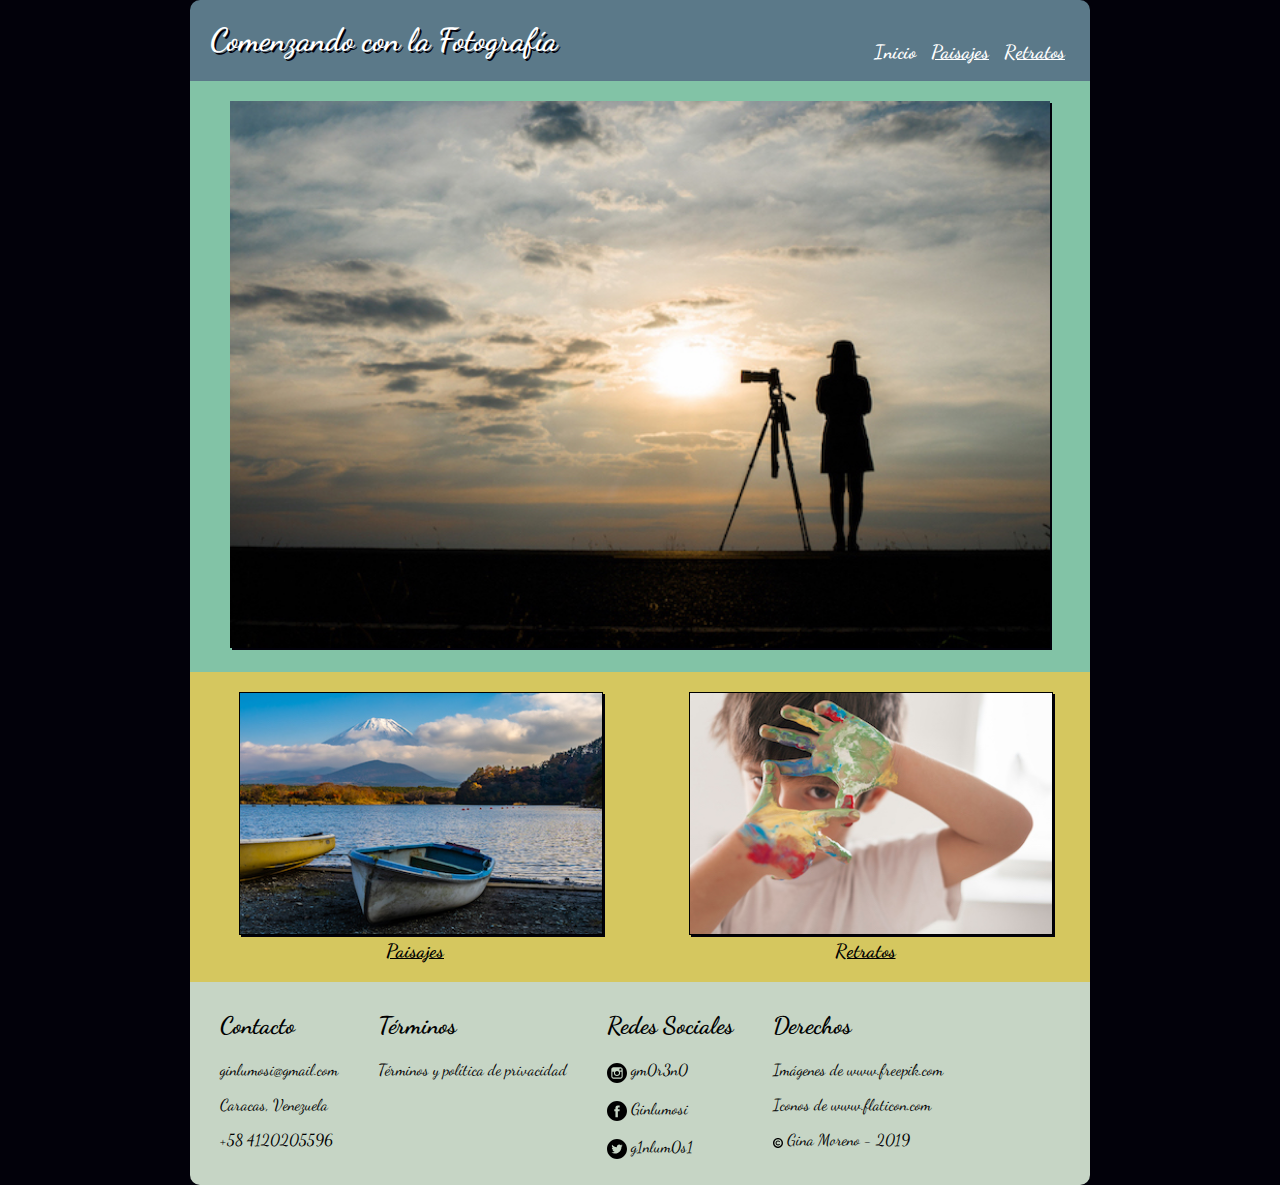
<file: CSS_Gina_Moreno/index.html>
<!DOCTYPE html>
<html>
  <head>
    <meta charset="utf-8">
    <meta name="viewport" content="width:device-width, user-scalable=no">
    <title>Comenzando con la Fotografía</title>
    <link rel="stylesheet" href="estilos/estilos.css">
    <link href="https://fonts.googleapis.com/css?family=Dancing+Script&display=swap" rel="stylesheet">
  </head>
  <body>
    <div id="contenido">
      <header>
        <h1>Comenzando con la Fotografía</h1>
        <nav>
          <a href="#">Inicio</a>
          <a href="paisajes.html">Paisajes</a>
          <a href="retratos.html">Retratos</a>
        </nav>
      </header>
      <section class="principal">
        <figure>
          <img src="media/imgPrincipal.jpg" alt="Paisaje con persona" width="100%">
        </figure>
      </section>
      <section class="secundario">
        <figure>
          <a href="paisajes.html"><img src="media/imgPaisaje.jpg" alt="Paisaje" width="100%"></a>
          <figcaption>Paisajes</figcaption>
        </figure>
        <figure>
          <a href="retratos.html"><img src="media/imgRetrato.jpg" alt="Retrato" width="100%"></a>
          <figcaption>Retratos</figcaption>
        </figure>
      </section>
      <footer>
        <div class="piePagina">
          <h2>Contacto</h2>
          <p>ginlumosi@gmail.com</p>
          <p>Caracas, Venezuela</p>
          <p>+58 4120205596</p>
        </div>
        <div class="piePagina">
          <h2>Términos</h2>
          <p>Términos y política de privacidad</p>
        </div>
        <div class="piePagina">
          <h2>Redes Sociales</h2>
          <p><svg version="1.1" id="Capa_1" xmlns="http://www.w3.org/2000/svg" xmlns:xlink="http://www.w3.org/1999/xlink" x="0px" y="0px"
            	 width="20px" height="20px" viewBox="0 0 49.652 49.652" style="enable-background:new 0 0 49.652 49.652;"
            	 xml:space="preserve">
               <g>
            	    <g>
            		      <g>
            			         <path d="M24.825,29.796c2.739,0,4.972-2.229,4.972-4.97c0-1.082-0.354-2.081-0.94-2.897c-0.903-1.252-2.371-2.073-4.029-2.073
            				        c-1.659,0-3.126,0.82-4.031,2.072c-0.588,0.816-0.939,1.815-0.94,2.897C19.854,27.566,22.085,29.796,24.825,29.796z"/>
            			         <polygon points="35.678,18.746 35.678,14.58 35.678,13.96 35.055,13.962 30.891,13.975 30.907,18.762 			"/>
            			         <path d="M24.826,0C11.137,0,0,11.137,0,24.826c0,13.688,11.137,24.826,24.826,24.826c13.688,0,24.826-11.138,24.826-24.826
            				        C49.652,11.137,38.516,0,24.826,0z M38.945,21.929v11.56c0,3.011-2.448,5.458-5.457,5.458H16.164
            				        c-3.01,0-5.457-2.447-5.457-5.458v-11.56v-5.764c0-3.01,2.447-5.457,5.457-5.457h17.323c3.01,0,5.458,2.447,5.458,5.457V21.929z"
            				            />
            			         <path d="M32.549,24.826c0,4.257-3.464,7.723-7.723,7.723c-4.259,0-7.722-3.466-7.722-7.723c0-1.024,0.204-2.003,0.568-2.897
            				        h-4.215v11.56c0,1.494,1.213,2.704,2.706,2.704h17.323c1.491,0,2.706-1.21,2.706-2.704v-11.56h-4.217
            				        C32.342,22.823,32.549,23.802,32.549,24.826z"/>
            		      </g>
            	    </g>
               </g>
          </svg> gm0r3n0</p>
          <p><svg version="1.1" id="Capa_1" xmlns="http://www.w3.org/2000/svg" xmlns:xlink="http://www.w3.org/1999/xlink" x="0px" y="0px"
        	 width="20px" height="20px" viewBox="0 0 49.652 49.652" style="enable-background:new 0 0 49.652 49.652;"
        	 xml:space="preserve">
               <g>
        	        <g>
        		          <path d="M24.826,0C11.137,0,0,11.137,0,24.826c0,13.688,11.137,24.826,24.826,24.826c13.688,0,24.826-11.138,24.826-24.826
        			         C49.652,11.137,38.516,0,24.826,0z M31,25.7h-4.039c0,6.453,0,14.396,0,14.396h-5.985c0,0,0-7.866,0-14.396h-2.845v-5.088h2.845
        		           v-3.291c0-2.357,1.12-6.04,6.04-6.04l4.435,0.017v4.939c0,0-2.695,0-3.219,0c-0.524,0-1.269,0.262-1.269,1.386v2.99h4.56L31,25.7z
        			         "/>
        	        </g>
               </g>
          </svg> Ginlumosi</p>
          <p><svg version="1.1" id="Capa_1" xmlns="http://www.w3.org/2000/svg" xmlns:xlink="http://www.w3.org/1999/xlink" x="0px" y="0px"
          	 width="20px" height="20px" viewBox="0 0 49.652 49.652" style="enable-background:new 0 0 49.652 49.652;"
          	 xml:space="preserve">
             <g>
          	    <g>
          		      <path d="M24.826,0C11.137,0,0,11.137,0,24.826c0,13.688,11.137,24.826,24.826,24.826c13.688,0,24.826-11.138,24.826-24.826
          			     C49.652,11.137,38.516,0,24.826,0z M35.901,19.144c0.011,0.246,0.017,0.494,0.017,0.742c0,7.551-5.746,16.255-16.259,16.255
          			     c-3.227,0-6.231-0.943-8.759-2.565c0.447,0.053,0.902,0.08,1.363,0.08c2.678,0,5.141-0.914,7.097-2.446
          			     c-2.5-0.046-4.611-1.698-5.338-3.969c0.348,0.066,0.707,0.103,1.074,0.103c0.521,0,1.027-0.068,1.506-0.199
          			     c-2.614-0.524-4.583-2.833-4.583-5.603c0-0.024,0-0.049,0.001-0.072c0.77,0.427,1.651,0.685,2.587,0.714
          			     c-1.532-1.023-2.541-2.773-2.541-4.755c0-1.048,0.281-2.03,0.773-2.874c2.817,3.458,7.029,5.732,11.777,5.972
          			     c-0.098-0.419-0.147-0.854-0.147-1.303c0-3.155,2.558-5.714,5.713-5.714c1.644,0,3.127,0.694,4.171,1.804
          			     c1.303-0.256,2.523-0.73,3.63-1.387c-0.43,1.335-1.333,2.454-2.516,3.162c1.157-0.138,2.261-0.444,3.282-0.899
          			     C37.987,17.334,37.018,18.341,35.901,19.144z"/>
          	    </g>
             </g>
          </svg> g1nlum0s1</p>
        </div>
        <div class="piePagina">
          <h2>Derechos</h2>
          <p>Imágenes de www.freepik.com</p>
          <p>Iconos de www.flaticon.com</p>
          <p><svg version="1.1" id="Capa_1" xmlns="http://www.w3.org/2000/svg" xmlns:xlink="http://www.w3.org/1999/xlink" x="0px" y="0px"
          	 viewBox="0 0 220 220" style="enable-background:new 0 0 220 220;" xml:space="preserve" width="10px" heigth="10px">
             <path d="M110,0C49.346,0,0,49.346,0,110s49.346,110,110,110s110-49.346,110-110S170.654,0,110,0z M110,190
          	  c-44.112,0-80-35.888-80-80s35.888-80,80-80c44.112,0,80,35.888,80,80S154.112,190,110,190z M139.718,128.264l16.218,15.065
          	  l-8.172,7.152c-10.236,8.956-23.312,13.89-36.817,13.89c-30.344,0-55.031-24.178-55.031-53.895
          	  c0-29.649,24.687-53.771,55.031-53.771c13.516,0,26.548,4.888,36.692,13.764l7.873,6.89L139.97,92.91l-6.901-6.097
          	  c-5.937-5.243-13.792-8.131-22.122-8.131c-18.226,0-33.054,14.263-33.054,31.793c0,17.6,14.828,31.918,33.054,31.918
          	  c8.238,0,16.094-2.933,22.122-8.258L139.718,128.264z"/>
          </svg> Gina Moreno - 2019</p>
        </div>
      </footer>
    </div>
  </body>
</html>
</file>
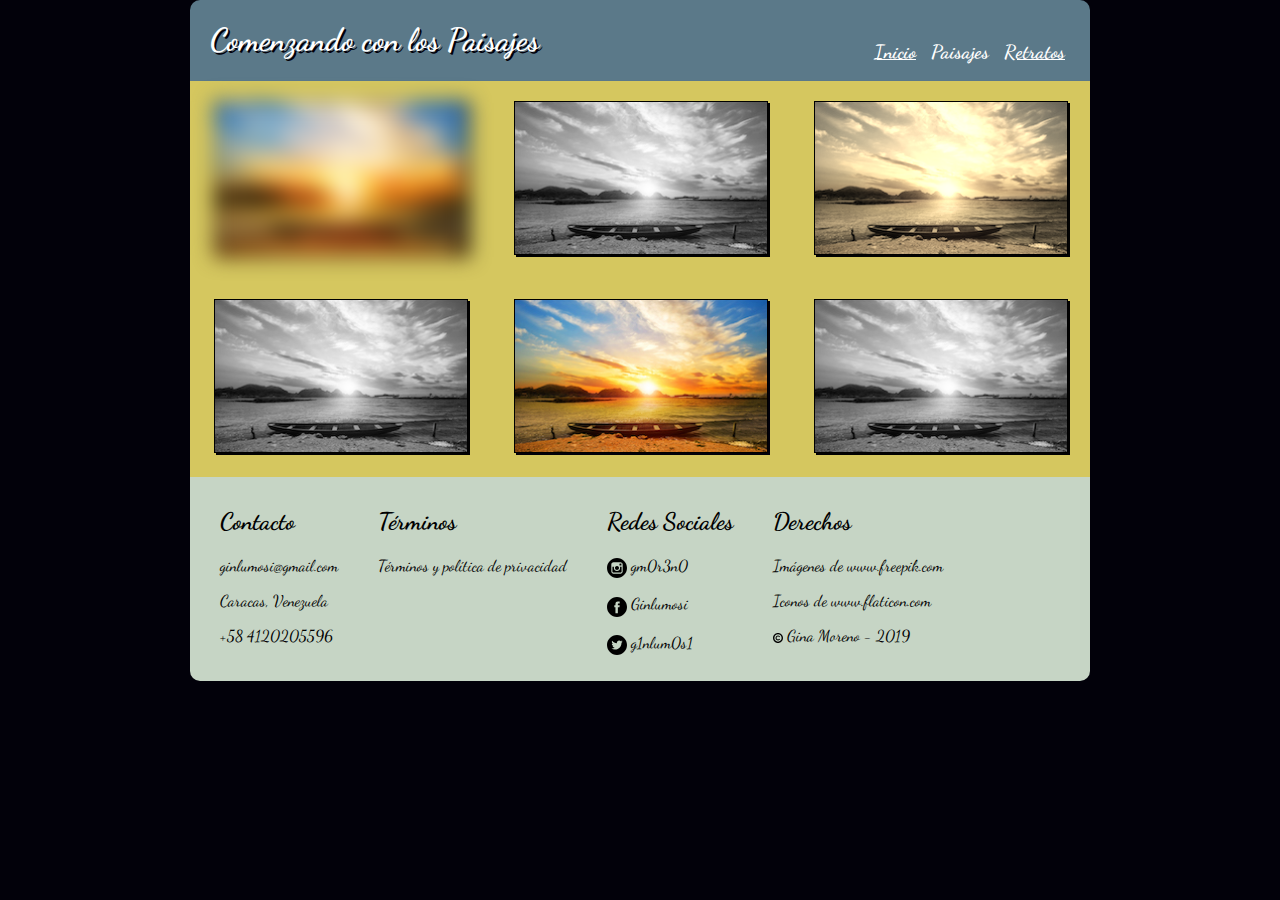
<file: CSS_Gina_Moreno/paisajes.html>
<!DOCTYPE html>
<html>
  <head>
    <meta charset="utf-8">
    <meta name="viewport" content="width:device-width, user-scalable=no">
    <title>Comenzando con la Fotografía</title>
    <link rel="stylesheet" href="estilos/estilos.css">
    <link href="https://fonts.googleapis.com/css?family=Dancing+Script&display=swap" rel="stylesheet">
  </head>
  <body>
    <div id="contenido">
      <header>
        <h1>Comenzando con los Paisajes</h1>
        <nav>
          <a href="index.html">Inicio</a>
          <a href="#">Paisajes</a>
          <a href="retratos.html">Retratos</a>
        </nav>
      </header>
      <section class="secundario">
        <figure>
          <img src="media/paisaje-img.jpg" alt="Paisaje" width="100%">
        </figure>
        <figure>
          <img src="media/paisaje-img.jpg" alt="Paisaje" width="100%">
        </figure>
        <figure>
          <img src="media/paisaje-img.jpg" alt="Paisaje" width="100%">
        </figure>
        <figure>
          <img src="media/paisaje-img.jpg" alt="Paisaje" width="100%">
        </figure>
        <figure>
          <img src="media/paisaje-img.jpg" alt="Paisaje" width="100%">
        </figure>
        <figure>
          <img src="media/paisaje-img.jpg" alt="Paisaje" width="100%">
        </figure>
      </section>
      <footer>
        <div class="piePagina">
          <h2>Contacto</h2>
          <p>ginlumosi@gmail.com</p>
          <p>Caracas, Venezuela</p>
          <p>+58 4120205596</p>
        </div>
        <div class="piePagina">
          <h2>Términos</h2>
          <p>Términos y política de privacidad</p>
        </div>
        <div class="piePagina">
          <h2>Redes Sociales</h2>
          <p><svg version="1.1" id="Capa_1" xmlns="http://www.w3.org/2000/svg" xmlns:xlink="http://www.w3.org/1999/xlink" x="0px" y="0px"
            	 width="20px" height="20px" viewBox="0 0 49.652 49.652" style="enable-background:new 0 0 49.652 49.652;"
            	 xml:space="preserve">
               <g>
            	    <g>
            		      <g>
            			         <path d="M24.825,29.796c2.739,0,4.972-2.229,4.972-4.97c0-1.082-0.354-2.081-0.94-2.897c-0.903-1.252-2.371-2.073-4.029-2.073
            				        c-1.659,0-3.126,0.82-4.031,2.072c-0.588,0.816-0.939,1.815-0.94,2.897C19.854,27.566,22.085,29.796,24.825,29.796z"/>
            			         <polygon points="35.678,18.746 35.678,14.58 35.678,13.96 35.055,13.962 30.891,13.975 30.907,18.762 			"/>
            			         <path d="M24.826,0C11.137,0,0,11.137,0,24.826c0,13.688,11.137,24.826,24.826,24.826c13.688,0,24.826-11.138,24.826-24.826
            				        C49.652,11.137,38.516,0,24.826,0z M38.945,21.929v11.56c0,3.011-2.448,5.458-5.457,5.458H16.164
            				        c-3.01,0-5.457-2.447-5.457-5.458v-11.56v-5.764c0-3.01,2.447-5.457,5.457-5.457h17.323c3.01,0,5.458,2.447,5.458,5.457V21.929z"
            				            />
            			         <path d="M32.549,24.826c0,4.257-3.464,7.723-7.723,7.723c-4.259,0-7.722-3.466-7.722-7.723c0-1.024,0.204-2.003,0.568-2.897
            				        h-4.215v11.56c0,1.494,1.213,2.704,2.706,2.704h17.323c1.491,0,2.706-1.21,2.706-2.704v-11.56h-4.217
            				        C32.342,22.823,32.549,23.802,32.549,24.826z"/>
            		      </g>
            	    </g>
               </g>
          </svg> gm0r3n0</p>
          <p><svg version="1.1" id="Capa_1" xmlns="http://www.w3.org/2000/svg" xmlns:xlink="http://www.w3.org/1999/xlink" x="0px" y="0px"
        	 width="20px" height="20px" viewBox="0 0 49.652 49.652" style="enable-background:new 0 0 49.652 49.652;"
        	 xml:space="preserve">
               <g>
        	        <g>
        		          <path d="M24.826,0C11.137,0,0,11.137,0,24.826c0,13.688,11.137,24.826,24.826,24.826c13.688,0,24.826-11.138,24.826-24.826
        			         C49.652,11.137,38.516,0,24.826,0z M31,25.7h-4.039c0,6.453,0,14.396,0,14.396h-5.985c0,0,0-7.866,0-14.396h-2.845v-5.088h2.845
        		           v-3.291c0-2.357,1.12-6.04,6.04-6.04l4.435,0.017v4.939c0,0-2.695,0-3.219,0c-0.524,0-1.269,0.262-1.269,1.386v2.99h4.56L31,25.7z
        			         "/>
        	        </g>
               </g>
          </svg> Ginlumosi</p>
          <p><svg version="1.1" id="Capa_1" xmlns="http://www.w3.org/2000/svg" xmlns:xlink="http://www.w3.org/1999/xlink" x="0px" y="0px"
          	 width="20px" height="20px" viewBox="0 0 49.652 49.652" style="enable-background:new 0 0 49.652 49.652;"
          	 xml:space="preserve">
             <g>
          	    <g>
          		      <path d="M24.826,0C11.137,0,0,11.137,0,24.826c0,13.688,11.137,24.826,24.826,24.826c13.688,0,24.826-11.138,24.826-24.826
          			     C49.652,11.137,38.516,0,24.826,0z M35.901,19.144c0.011,0.246,0.017,0.494,0.017,0.742c0,7.551-5.746,16.255-16.259,16.255
          			     c-3.227,0-6.231-0.943-8.759-2.565c0.447,0.053,0.902,0.08,1.363,0.08c2.678,0,5.141-0.914,7.097-2.446
          			     c-2.5-0.046-4.611-1.698-5.338-3.969c0.348,0.066,0.707,0.103,1.074,0.103c0.521,0,1.027-0.068,1.506-0.199
          			     c-2.614-0.524-4.583-2.833-4.583-5.603c0-0.024,0-0.049,0.001-0.072c0.77,0.427,1.651,0.685,2.587,0.714
          			     c-1.532-1.023-2.541-2.773-2.541-4.755c0-1.048,0.281-2.03,0.773-2.874c2.817,3.458,7.029,5.732,11.777,5.972
          			     c-0.098-0.419-0.147-0.854-0.147-1.303c0-3.155,2.558-5.714,5.713-5.714c1.644,0,3.127,0.694,4.171,1.804
          			     c1.303-0.256,2.523-0.73,3.63-1.387c-0.43,1.335-1.333,2.454-2.516,3.162c1.157-0.138,2.261-0.444,3.282-0.899
          			     C37.987,17.334,37.018,18.341,35.901,19.144z"/>
          	    </g>
             </g>
          </svg> g1nlum0s1</p>
        </div>
        <div class="piePagina">
          <h2>Derechos</h2>
          <p>Imágenes de www.freepik.com</p>
          <p>Iconos de www.flaticon.com</p>
          <p><svg version="1.1" id="Capa_1" xmlns="http://www.w3.org/2000/svg" xmlns:xlink="http://www.w3.org/1999/xlink" x="0px" y="0px"
          	 viewBox="0 0 220 220" style="enable-background:new 0 0 220 220;" xml:space="preserve" width="10px" heigth="10px">
             <path d="M110,0C49.346,0,0,49.346,0,110s49.346,110,110,110s110-49.346,110-110S170.654,0,110,0z M110,190
          	  c-44.112,0-80-35.888-80-80s35.888-80,80-80c44.112,0,80,35.888,80,80S154.112,190,110,190z M139.718,128.264l16.218,15.065
          	  l-8.172,7.152c-10.236,8.956-23.312,13.89-36.817,13.89c-30.344,0-55.031-24.178-55.031-53.895
          	  c0-29.649,24.687-53.771,55.031-53.771c13.516,0,26.548,4.888,36.692,13.764l7.873,6.89L139.97,92.91l-6.901-6.097
          	  c-5.937-5.243-13.792-8.131-22.122-8.131c-18.226,0-33.054,14.263-33.054,31.793c0,17.6,14.828,31.918,33.054,31.918
          	  c8.238,0,16.094-2.933,22.122-8.258L139.718,128.264z"/>
          </svg> Gina Moreno - 2019</p>
        </div>
      </footer>
    </div>
  </body>
</html>
</file>
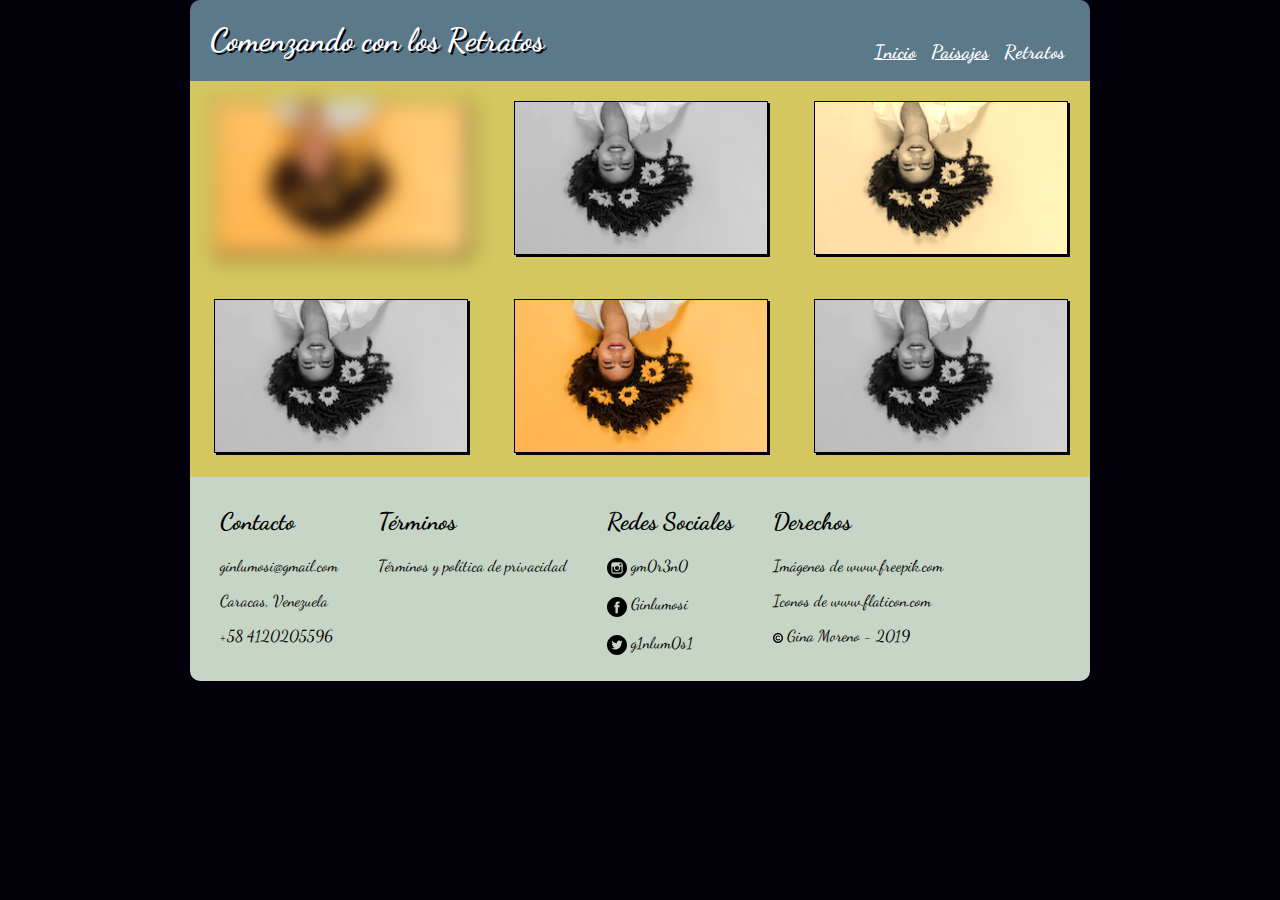
<file: CSS_Gina_Moreno/retratos.html>
<!DOCTYPE html>
<html>
  <head>
    <meta charset="utf-8">
    <meta name="viewport" content="width:device-width, user-scalable=no">
    <title>Comenzando con la Fotografía</title>
    <link rel="stylesheet" href="estilos/estilos.css">
    <link href="https://fonts.googleapis.com/css?family=Dancing+Script&display=swap" rel="stylesheet">
  </head>
  <body>
    <div id="contenido">
      <header>
        <h1>Comenzando con los Retratos</h1>
        <nav>
          <a href="index.html">Inicio</a>
          <a href="paisajes.html">Paisajes</a>
          <a href="#">Retratos</a>
        </nav>
      </header>
      <section class="secundario">
       <figure>
         <img src="media/retrato-img.jpg" alt="Retrato" width="100%">
       </figure>
       <figure>
         <img src="media/retrato-img.jpg" alt="Retrato" width="100%">
       </figure>
       <figure>
         <img src="media/retrato-img.jpg" alt="Retrato" width="100%">
       </figure>
       <figure>
         <img src="media/retrato-img.jpg" alt="Retrato" width="100%">
       </figure>
       <figure>
         <img src="media/retrato-img.jpg" alt="Retrato" width="100%">
       </figure>
       <figure>
         <img src="media/retrato-img.jpg" alt="Retrato" width="100%">
       </figure>
      </section>
      <footer>
        <div class="piePagina">
          <h2>Contacto</h2>
          <p>ginlumosi@gmail.com</p>
          <p>Caracas, Venezuela</p>
          <p>+58 4120205596</p>
        </div>
        <div class="piePagina">
          <h2>Términos</h2>
          <p>Términos y política de privacidad</p>
        </div>
        <div class="piePagina">
          <h2>Redes Sociales</h2>
          <p><svg version="1.1" id="Capa_1" xmlns="http://www.w3.org/2000/svg" xmlns:xlink="http://www.w3.org/1999/xlink" x="0px" y="0px"
            	 width="20px" height="20px" viewBox="0 0 49.652 49.652" style="enable-background:new 0 0 49.652 49.652;"
            	 xml:space="preserve">
               <g>
            	    <g>
            		      <g>
            			         <path d="M24.825,29.796c2.739,0,4.972-2.229,4.972-4.97c0-1.082-0.354-2.081-0.94-2.897c-0.903-1.252-2.371-2.073-4.029-2.073
            				        c-1.659,0-3.126,0.82-4.031,2.072c-0.588,0.816-0.939,1.815-0.94,2.897C19.854,27.566,22.085,29.796,24.825,29.796z"/>
            			         <polygon points="35.678,18.746 35.678,14.58 35.678,13.96 35.055,13.962 30.891,13.975 30.907,18.762 			"/>
            			         <path d="M24.826,0C11.137,0,0,11.137,0,24.826c0,13.688,11.137,24.826,24.826,24.826c13.688,0,24.826-11.138,24.826-24.826
            				        C49.652,11.137,38.516,0,24.826,0z M38.945,21.929v11.56c0,3.011-2.448,5.458-5.457,5.458H16.164
            				        c-3.01,0-5.457-2.447-5.457-5.458v-11.56v-5.764c0-3.01,2.447-5.457,5.457-5.457h17.323c3.01,0,5.458,2.447,5.458,5.457V21.929z"
            				            />
            			         <path d="M32.549,24.826c0,4.257-3.464,7.723-7.723,7.723c-4.259,0-7.722-3.466-7.722-7.723c0-1.024,0.204-2.003,0.568-2.897
            				        h-4.215v11.56c0,1.494,1.213,2.704,2.706,2.704h17.323c1.491,0,2.706-1.21,2.706-2.704v-11.56h-4.217
            				        C32.342,22.823,32.549,23.802,32.549,24.826z"/>
            		      </g>
            	    </g>
               </g>
          </svg> gm0r3n0</p>
          <p><svg version="1.1" id="Capa_1" xmlns="http://www.w3.org/2000/svg" xmlns:xlink="http://www.w3.org/1999/xlink" x="0px" y="0px"
        	 width="20px" height="20px" viewBox="0 0 49.652 49.652" style="enable-background:new 0 0 49.652 49.652;"
        	 xml:space="preserve">
               <g>
        	        <g>
        		          <path d="M24.826,0C11.137,0,0,11.137,0,24.826c0,13.688,11.137,24.826,24.826,24.826c13.688,0,24.826-11.138,24.826-24.826
        			         C49.652,11.137,38.516,0,24.826,0z M31,25.7h-4.039c0,6.453,0,14.396,0,14.396h-5.985c0,0,0-7.866,0-14.396h-2.845v-5.088h2.845
        		           v-3.291c0-2.357,1.12-6.04,6.04-6.04l4.435,0.017v4.939c0,0-2.695,0-3.219,0c-0.524,0-1.269,0.262-1.269,1.386v2.99h4.56L31,25.7z
        			         "/>
        	        </g>
               </g>
          </svg> Ginlumosi</p>
          <p><svg version="1.1" id="Capa_1" xmlns="http://www.w3.org/2000/svg" xmlns:xlink="http://www.w3.org/1999/xlink" x="0px" y="0px"
          	 width="20px" height="20px" viewBox="0 0 49.652 49.652" style="enable-background:new 0 0 49.652 49.652;"
          	 xml:space="preserve">
             <g>
          	    <g>
          		      <path d="M24.826,0C11.137,0,0,11.137,0,24.826c0,13.688,11.137,24.826,24.826,24.826c13.688,0,24.826-11.138,24.826-24.826
          			     C49.652,11.137,38.516,0,24.826,0z M35.901,19.144c0.011,0.246,0.017,0.494,0.017,0.742c0,7.551-5.746,16.255-16.259,16.255
          			     c-3.227,0-6.231-0.943-8.759-2.565c0.447,0.053,0.902,0.08,1.363,0.08c2.678,0,5.141-0.914,7.097-2.446
          			     c-2.5-0.046-4.611-1.698-5.338-3.969c0.348,0.066,0.707,0.103,1.074,0.103c0.521,0,1.027-0.068,1.506-0.199
          			     c-2.614-0.524-4.583-2.833-4.583-5.603c0-0.024,0-0.049,0.001-0.072c0.77,0.427,1.651,0.685,2.587,0.714
          			     c-1.532-1.023-2.541-2.773-2.541-4.755c0-1.048,0.281-2.03,0.773-2.874c2.817,3.458,7.029,5.732,11.777,5.972
          			     c-0.098-0.419-0.147-0.854-0.147-1.303c0-3.155,2.558-5.714,5.713-5.714c1.644,0,3.127,0.694,4.171,1.804
          			     c1.303-0.256,2.523-0.73,3.63-1.387c-0.43,1.335-1.333,2.454-2.516,3.162c1.157-0.138,2.261-0.444,3.282-0.899
          			     C37.987,17.334,37.018,18.341,35.901,19.144z"/>
          	    </g>
             </g>
          </svg> g1nlum0s1</p>
        </div>
        <div class="piePagina">
          <h2>Derechos</h2>
          <p>Imágenes de www.freepik.com</p>
          <p>Iconos de www.flaticon.com</p>
          <p><svg version="1.1" id="Capa_1" xmlns="http://www.w3.org/2000/svg" xmlns:xlink="http://www.w3.org/1999/xlink" x="0px" y="0px"
          	 viewBox="0 0 220 220" style="enable-background:new 0 0 220 220;" xml:space="preserve" width="10px" heigth="10px">
             <path d="M110,0C49.346,0,0,49.346,0,110s49.346,110,110,110s110-49.346,110-110S170.654,0,110,0z M110,190
          	  c-44.112,0-80-35.888-80-80s35.888-80,80-80c44.112,0,80,35.888,80,80S154.112,190,110,190z M139.718,128.264l16.218,15.065
          	  l-8.172,7.152c-10.236,8.956-23.312,13.89-36.817,13.89c-30.344,0-55.031-24.178-55.031-53.895
          	  c0-29.649,24.687-53.771,55.031-53.771c13.516,0,26.548,4.888,36.692,13.764l7.873,6.89L139.97,92.91l-6.901-6.097
          	  c-5.937-5.243-13.792-8.131-22.122-8.131c-18.226,0-33.054,14.263-33.054,31.793c0,17.6,14.828,31.918,33.054,31.918
          	  c8.238,0,16.094-2.933,22.122-8.258L139.718,128.264z"/>
          </svg> Gina Moreno - 2019</p>
        </div>
      </footer>
    </div>
  </body>
</html>
</file>
<file: CSS_Gina_Moreno/estilos/estilos.css>
body {
  background-color: #02010a;
  font-family: 'Dancing Script', cursive;
  margin: auto;
}
@media (min-width:900px) {
  #contenido {
    width: 900px;
    margin: auto;
  }
}
header {
  border-top-left-radius: 10px;
  border-top-right-radius: 10px;
  background-color: #5b7989;
  color: white;
  display: flex;
  animation: miAnimacion 1s;
}
@-webkit-keyframes miAnimacion {
  0% {
    margin-top: 150%;
  }
  60% {
    margin-top: -5%;
  }
  100% {
    margin-top: 0%;
  }
}
h1 {
  padding-left: 20px;
  text-shadow: 2px 2px #02010a;
  flex-grow: 2;
}
nav {
  padding-top: 40px;
  padding-right: 20px;
  font-size: 1.2rem;
  font-weight: bold;
}
a {
  padding: 5px;
  text-decoration: underline;
}
a:link, a:visited {
  color: white;
}
a[href='#'] {
  text-decoration: none;
}
.principal {
  background-color: #82c3a6;
  padding: 0 20px 0 20px;
}
.secundario {
  background-color: #d5c75f;
  display: flex;
  -webkit-flex-wrap: wrap;
}
.secundario > figure > img, a > img {
  border: 1px solid black;
}
figure {
  margin: auto;
  padding: 20px;
}
figure:first-child > img[src*='-img'] {
-webkit-filter: blur(10px);
filter: blur(10px);
}
figure:nth-child(even) > img[src*='-img'] {
-webkit-filter: grayscale(100%);
filter: grayscale(100%);
}
figure:nth-child(3){
-webkit-filter: sepia(90%);
filter: sepia(90%);
}
figcaption {
  text-align: center;
  text-decoration: underline;
  font-size: 1.2rem;
  font-weight: bold;
}
img {
  box-shadow: 2px 2px #02010a;
}
img[src="media/imgPaisaje.jpg"]:hover {
  transform: rotate(10deg);
  transition: transform 1s;
  box-shadow: 2px 2px #82c3a6;
  border: solid 1px #82c3a6 ;
}
img[src="media/imgPaisaje.jpg"] {
  transform: rotate(0);
  transition: transform 1s;
}
img[src="media/imgRetrato.jpg"]:hover {
  transform: translate(20px, -5px);
  transition: transform 1s;
  box-shadow: 2px 2px #82c3a6;
  border: solid 1px #82c3a6;
}
img[src="media/imgRetrato.jpg"] {
  transform: translate(0, 0);
  transition: transform 1s;
}
footer {
  border-bottom-left-radius: 10px;
  border-bottom-right-radius: 10px;
  background-color: #C6d5c5;
  display: flex;
  padding: 10px;
}
.piePagina {
  padding: 0 20px 0 20px;
}
svg {
  vertical-align: middle;
}
@media (max-width:899px) {
  #contenido {
    width: 100%;
  }
  header, footer, .secundario {
    display: flex;
    flex-direction: column;
  }
  header {
    text-align: center;
    padding: 30px;
  }
  nav {
    padding-top: 0;
  }
  div > section {
    padding: 0 15px 0 15px;
  }
}
</file>
